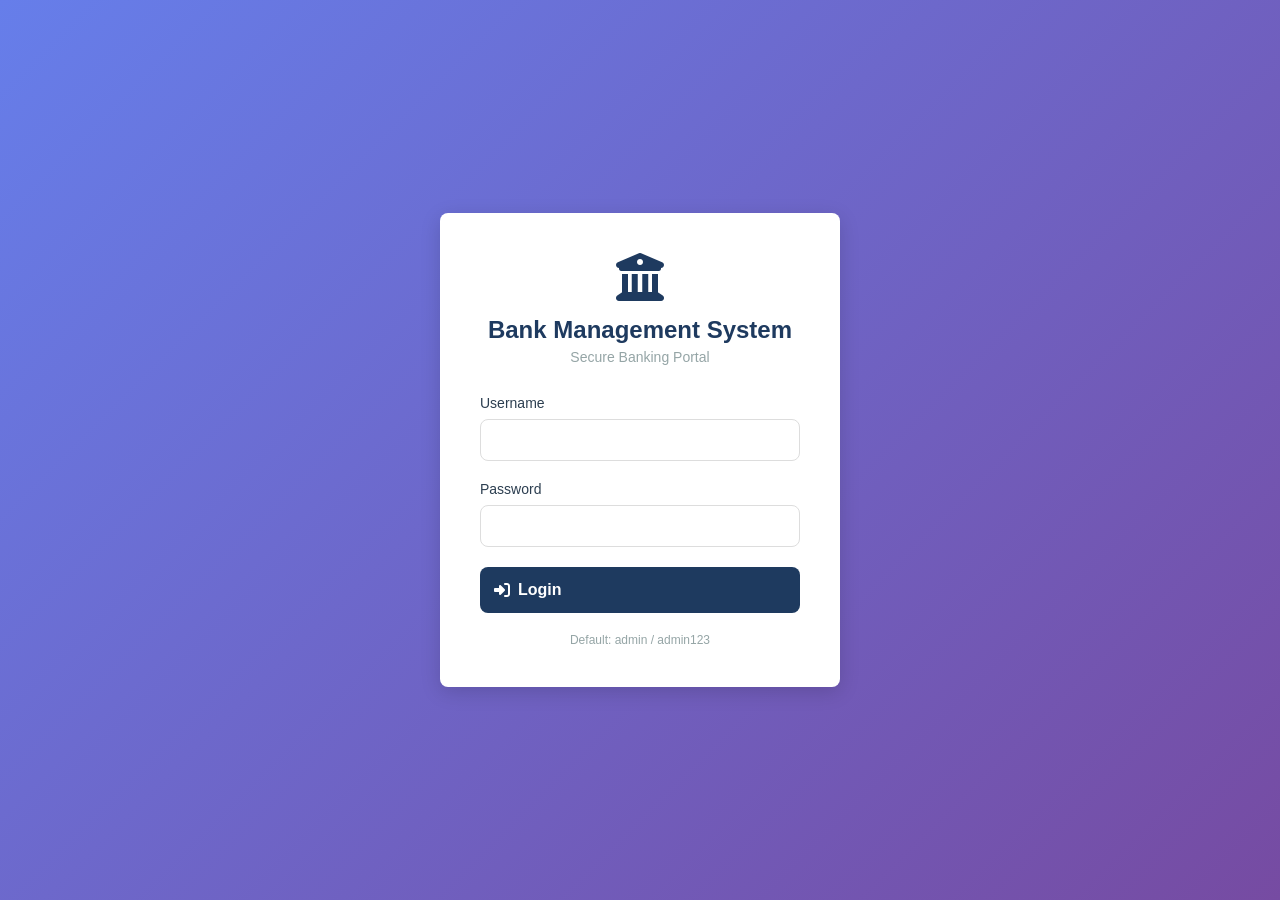
<file: index.html>
<!DOCTYPE html>
<html lang="en">
<head>
    <meta charset="UTF-8">
    <meta name="viewport" content="width=device-width, initial-scale=1.0">
    <title>Bank Management System</title>
    <link rel="stylesheet" href="style.css">
    <link rel="stylesheet" href="https://cdnjs.cloudflare.com/ajax/libs/font-awesome/6.4.0/css/all.min.css">
</head>
<body>
    <!-- Login Page -->
    <div id="loginPage" class="login-container">
        <div class="login-box">
            <div class="login-header">
                <i class="fas fa-university"></i>
                <h1>Bank Management System</h1>
                <p>Secure Banking Portal</p>
            </div>
            <form id="loginForm" class="login-form">
                <div class="form-group">
                    <label for="username">Username</label>
                    <input type="text" id="username" name="username" required>
                </div>
                <div class="form-group">
                    <label for="password">Password</label>
                    <input type="password" id="password" name="password" required>
                </div>
                <button type="submit" class="btn-primary">
                    <i class="fas fa-sign-in-alt"></i> Login
                </button>
                <div class="login-hint">
                    <p>Default: admin / admin123</p>
                </div>
            </form>
        </div>
    </div>

    <!-- Main Application -->
    <div id="mainApp" class="app-container hidden">
        <!-- Sidebar -->
        <aside class="sidebar">
            <div class="sidebar-header">
                <i class="fas fa-university"></i>
                <span>Bank System</span>
            </div>
            <nav class="sidebar-nav">
                <a href="#" class="nav-item active" data-page="dashboard">
                    <i class="fas fa-home"></i>
                    <span>Dashboard</span>
                </a>
                <a href="#" class="nav-item" data-page="customers">
                    <i class="fas fa-users"></i>
                    <span>Customers</span>
                </a>
                <a href="#" class="nav-item" data-page="accounts">
                    <i class="fas fa-wallet"></i>
                    <span>Accounts</span>
                </a>
                <a href="#" class="nav-item" data-page="transactions">
                    <i class="fas fa-exchange-alt"></i>
                    <span>Transactions</span>
                </a>
                <a href="#" class="nav-item" data-page="loans">
                    <i class="fas fa-hand-holding-usd"></i>
                    <span>Loans</span>
                </a>
                <a href="#" class="nav-item" data-page="reports">
                    <i class="fas fa-chart-bar"></i>
                    <span>Reports</span>
                </a>
                <a href="#" class="nav-item" data-page="users" id="usersNav">
                    <i class="fas fa-user-cog"></i>
                    <span>Users</span>
                </a>
            </nav>
            <div class="sidebar-footer">
                <div class="user-info">
                    <i class="fas fa-user-circle"></i>
                    <span id="currentUser">Admin</span>
                </div>
                <button id="logoutBtn" class="btn-logout">
                    <i class="fas fa-sign-out-alt"></i> Logout
                </button>
            </div>
        </aside>

        <!-- Main Content -->
        <main class="main-content">
            <!-- Header -->
            <header class="top-header">
                <button class="menu-toggle">
                    <i class="fas fa-bars"></i>
                </button>
                <h2 id="pageTitle">Dashboard</h2>
                <div class="header-actions">
                    <button class="btn-icon" id="notificationsBtn">
                        <i class="fas fa-bell"></i>
                        <span class="badge" id="notificationBadge">0</span>
                    </button>
                </div>
            </header>

            <!-- Content Area -->
            <div class="content-area">
                <!-- Dashboard Page -->
                <section id="dashboardPage" class="page active">
                    <div class="stats-grid">
                        <div class="stat-card">
                            <div class="stat-icon customers">
                                <i class="fas fa-users"></i>
                            </div>
                            <div class="stat-info">
                                <h3 id="totalCustomers">0</h3>
                                <p>Total Customers</p>
                            </div>
                        </div>
                        <div class="stat-card">
                            <div class="stat-icon accounts">
                                <i class="fas fa-wallet"></i>
                            </div>
                            <div class="stat-info">
                                <h3 id="totalAccounts">0</h3>
                                <p>Active Accounts</p>
                            </div>
                        </div>
                        <div class="stat-card">
                            <div class="stat-icon balance">
                                <i class="fas fa-dollar-sign"></i>
                            </div>
                            <div class="stat-info">
                                <h3 id="totalBalance">$0</h3>
                                <p>Total Balance</p>
                            </div>
                        </div>
                        <div class="stat-card">
                            <div class="stat-icon transactions">
                                <i class="fas fa-exchange-alt"></i>
                            </div>
                            <div class="stat-info">
                                <h3 id="todayTransactions">0</h3>
                                <p>Today's Transactions</p>
                            </div>
                        </div>
                    </div>

                    <div class="dashboard-grid">
                        <div class="card">
                            <div class="card-header">
                                <h3><i class="fas fa-clock"></i> Recent Transactions</h3>
                            </div>
                            <div class="card-body">
                                <table class="data-table" id="recentTransactionsTable">
                                    <thead>
                                        <tr>
                                            <th>Date</th>
                                            <th>Account</th>
                                            <th>Customer</th>
                                            <th>Type</th>
                                            <th>Amount</th>
                                        </tr>
                                    </thead>
                                    <tbody></tbody>
                                </table>
                            </div>
                        </div>

                        <div class="card">
                            <div class="card-header">
                                <h3><i class="fas fa-chart-pie"></i> Accounts by Type</h3>
                            </div>
                            <div class="card-body">
                                <div id="accountsByType" class="chart-container"></div>
                            </div>
                        </div>
                    </div>
                </section>

                <!-- Customers Page -->
                <section id="customersPage" class="page">
                    <div class="page-header">
                        <div class="search-box">
                            <input type="text" id="customerSearch" placeholder="Search customers...">
                            <button class="btn-search"><i class="fas fa-search"></i></button>
                        </div>
                        <button class="btn-primary" id="addCustomerBtn">
                            <i class="fas fa-plus"></i> Add Customer
                        </button>
                    </div>

                    <div class="card">
                        <div class="card-body">
                            <table class="data-table" id="customersTable">
                                <thead>
                                    <tr>
                                        <th>Customer ID</th>
                                        <th>Name</th>
                                        <th>Email</th>
                                        <th>Phone</th>
                                        <th>Status</th>
                                        <th>Created</th>
                                        <th>Actions</th>
                                    </tr>
                                </thead>
                                <tbody></tbody>
                            </table>
                        </div>
                    </div>
                </section>

                <!-- Accounts Page -->
                <section id="accountsPage" class="page">
                    <div class="page-header">
                        <div class="search-box">
                            <input type="text" id="accountSearch" placeholder="Search accounts...">
                            <button class="btn-search"><i class="fas fa-search"></i></button>
                        </div>
                        <button class="btn-primary" id="addAccountBtn">
                            <i class="fas fa-plus"></i> Open Account
                        </button>
                    </div>

                    <div class="card">
                        <div class="card-body">
                            <table class="data-table" id="accountsTable">
                                <thead>
                                    <tr>
                                        <th>Account #</th>
                                        <th>Customer</th>
                                        <th>Type</th>
                                        <th>Balance</th>
                                        <th>Status</th>
                                        <th>Opened</th>
                                        <th>Actions</th>
                                    </tr>
                                </thead>
                                <tbody></tbody>
                            </table>
                        </div>
                    </div>
                </section>

                <!-- Transactions Page -->
                <section id="transactionsPage" class="page">
                    <div class="page-header">
                        <div class="action-buttons">
                            <button class="btn-deposit" id="depositBtn">
                                <i class="fas fa-arrow-down"></i> Deposit
                            </button>
                            <button class="btn-withdraw" id="withdrawBtn">
                                <i class="fas fa-arrow-up"></i> Withdraw
                            </button>
                            <button class="btn-transfer" id="transferBtn">
                                <i class="fas fa-exchange-alt"></i> Transfer
                            </button>
                        </div>
                    </div>

                    <div class="card">
                        <div class="card-body">
                            <table class="data-table" id="transactionsTable">
                                <thead>
                                    <tr>
                                        <th>Transaction ID</th>
                                        <th>Date</th>
                                        <th>Account</th>
                                        <th>Type</th>
                                        <th>Amount</th>
                                        <th>Balance After</th>
                                        <th>Performed By</th>
                                    </tr>
                                </thead>
                                <tbody></tbody>
                            </table>
                        </div>
                    </div>
                </section>

                <!-- Loans Page -->
                <section id="loansPage" class="page">
                    <div class="page-header">
                        <button class="btn-primary" id="addLoanBtn">
                            <i class="fas fa-plus"></i> New Loan
                        </button>
                    </div>

                    <div class="card">
                        <div class="card-body">
                            <table class="data-table" id="loansTable">
                                <thead>
                                    <tr>
                                        <th>Loan ID</th>
                                        <th>Customer</th>
                                        <th>Account</th>
                                        <th>Principal</th>
                                        <th>Interest</th>
                                        <th>Monthly</th>
                                        <th>Balance</th>
                                        <th>Status</th>
                                        <th>Actions</th>
                                    </tr>
                                </thead>
                                <tbody></tbody>
                            </table>
                        </div>
                    </div>
                </section>

                <!-- Reports Page -->
                <section id="reportsPage" class="page">
                    <div class="page-header">
                        <div class="report-filters">
                            <select id="reportYear">
                                <option value="2024">2024</option>
                                <option value="2023">2023</option>
                            </select>
                            <select id="reportMonth">
                                <option value="01">January</option>
                                <option value="02">February</option>
                                <option value="03">March</option>
                                <option value="04">April</option>
                                <option value="05">May</option>
                                <option value="06">June</option>
                                <option value="07">July</option>
                                <option value="08">August</option>
                                <option value="09">September</option>
                                <option value="10">October</option>
                                <option value="11">November</option>
                                <option value="12">December</option>
                            </select>
                            <button class="btn-primary" id="generateReportBtn">
                                <i class="fas fa-file-alt"></i> Generate Report
                            </button>
                        </div>
                    </div>

                    <div class="dashboard-grid">
                        <div class="card">
                            <div class="card-header">
                                <h3>Transaction Summary by Type</h3>
                            </div>
                            <div class="card-body">
                                <table class="data-table" id="reportTypeTable">
                                    <thead>
                                        <tr>
                                            <th>Type</th>
                                            <th>Count</th>
                                            <th>Total Amount</th>
                                        </tr>
                                    </thead>
                                    <tbody></tbody>
                                </table>
                            </div>
                        </div>

                        <div class="card">
                            <div class="card-header">
                                <h3>Daily Transactions</h3>
                            </div>
                            <div class="card-body">
                                <table class="data-table" id="reportDailyTable">
                                    <thead>
                                        <tr>
                                            <th>Date</th>
                                            <th>Type</th>
                                            <th>Count</th>
                                            <th>Total</th>
                                        </tr>
                                    </thead>
                                    <tbody></tbody>
                                </table>
                            </div>
                        </div>
                    </div>
                </section>

                <!-- Users Page -->
                <section id="usersPage" class="page">
                    <div class="page-header">
                        <button class="btn-primary" id="addUserBtn">
                            <i class="fas fa-plus"></i> Add User
                        </button>
                    </div>

                    <div class="card">
                        <div class="card-body">
                            <table class="data-table" id="usersTable">
                                <thead>
                                    <tr>
                                        <th>Username</th>
                                        <th>Full Name</th>
                                        <th>Email</th>
                                        <th>Role</th>
                                        <th>Status</th>
                                        <th>Created</th>
                                        <th>Actions</th>
                                    </tr>
                                </thead>
                                <tbody></tbody>
                            </table>
                        </div>
                    </div>
                </section>
            </div>
        </main>
    </div>

    <!-- Modals -->
    <!-- Customer Modal -->
    <div id="customerModal" class="modal">
        <div class="modal-content">
            <div class="modal-header">
                <h3 id="customerModalTitle">Add Customer</h3>
                <button class="modal-close">&times;</button>
            </div>
            <form id="customerForm" class="modal-form">
                <input type="hidden" id="customerId">
                <div class="form-row">
                    <div class="form-group">
                        <label for="firstName">First Name</label>
                        <input type="text" id="firstName" required>
                    </div>
                    <div class="form-group">
                        <label for="lastName">Last Name</label>
                        <input type="text" id="lastName" required>
                    </div>
                </div>
                <div class="form-row">
                    <div class="form-group">
                        <label for="email">Email</label>
                        <input type="email" id="email">
                    </div>
                    <div class="form-group">
                        <label for="phone">Phone</label>
                        <input type="tel" id="phone">
                    </div>
                </div>
                <div class="form-group">
                    <label for="address">Address</label>
                    <textarea id="address" rows="2"></textarea>
                </div>
                <div class="form-row">
                    <div class="form-group">
                        <label for="dateOfBirth">Date of Birth</label>
                        <input type="date" id="dateOfBirth">
                    </div>
                    <div class="form-group">
                        <label for="idNumber">ID Number</label>
                        <input type="text" id="idNumber">
                    </div>
                </div>
                <div class="form-row">
                    <div class="form-group">
                        <label for="occupation">Occupation</label>
                        <input type="text" id="occupation">
                    </div>
                    <div class="form-group">
                        <label for="employer">Employer</label>
                        <input type="text" id="employer">
                    </div>
                </div>
                <div class="form-group">
                    <label for="monthlyIncome">Monthly Income</label>
                    <input type="number" id="monthlyIncome" step="0.01">
                </div>
                <div class="modal-actions">
                    <button type="button" class="btn-secondary modal-cancel">Cancel</button>
                    <button type="submit" class="btn-primary">Save Customer</button>
                </div>
            </form>
        </div>
    </div>

    <!-- Account Modal -->
    <div id="accountModal" class="modal">
        <div class="modal-content">
            <div class="modal-header">
                <h3>Open Account</h3>
                <button class="modal-close">&times;</button>
            </div>
            <form id="accountForm" class="modal-form">
                <div class="form-group">
                    <label for="accountCustomer">Customer</label>
                    <select id="accountCustomer" required>
                        <option value="">Select Customer</option>
                    </select>
                </div>
                <div class="form-group">
                    <label for="accountType">Account Type</label>
                    <select id="accountType" required>
                        <option value="">Select Type</option>
                    </select>
                </div>
                <div class="form-group">
                    <label for="initialDeposit">Initial Deposit</label>
                    <input type="number" id="initialDeposit" step="0.01" required>
                </div>
                <div class="form-group">
                    <label for="overdraftLimit">Overdraft Limit</label>
                    <input type="number" id="overdraftLimit" step="0.01" value="0">
                </div>
                <div class="modal-actions">
                    <button type="button" class="btn-secondary modal-cancel">Cancel</button>
                    <button type="submit" class="btn-primary">Open Account</button>
                </div>
            </form>
        </div>
    </div>

    <!-- Deposit Modal -->
    <div id="depositModal" class="modal">
        <div class="modal-content">
            <div class="modal-header">
                <h3>Deposit</h3>
                <button class="modal-close">&times;</button>
            </div>
            <form id="depositForm" class="modal-form">
                <div class="form-group">
                    <label for="depositAccount">Account Number</label>
                    <input type="text" id="depositAccount" required placeholder="Enter account number">
                    <div id="depositAccountInfo" class="account-info"></div>
                </div>
                <div class="form-group">
                    <label for="depositAmount">Amount</label>
                    <input type="number" id="depositAmount" step="0.01" required>
                </div>
                <div class="form-group">
                    <label for="depositDescription">Description</label>
                    <input type="text" id="depositDescription" placeholder="Optional">
                </div>
                <div class="modal-actions">
                    <button type="button" class="btn-secondary modal-cancel">Cancel</button>
                    <button type="submit" class="btn-primary btn-deposit">Deposit</button>
                </div>
            </form>
        </div>
    </div>

    <!-- Withdraw Modal -->
    <div id="withdrawModal" class="modal">
        <div class="modal-content">
            <div class="modal-header">
                <h3>Withdraw</h3>
                <button class="modal-close">&times;</button>
            </div>
            <form id="withdrawForm" class="modal-form">
                <div class="form-group">
                    <label for="withdrawAccount">Account Number</label>
                    <input type="text" id="withdrawAccount" required placeholder="Enter account number">
                    <div id="withdrawAccountInfo" class="account-info"></div>
                </div>
                <div class="form-group">
                    <label for="withdrawAmount">Amount</label>
                    <input type="number" id="withdrawAmount" step="0.01" required>
                </div>
                <div class="form-group">
                    <label for="withdrawDescription">Description</label>
                    <input type="text" id="withdrawDescription" placeholder="Optional">
                </div>
                <div class="modal-actions">
                    <button type="button" class="btn-secondary modal-cancel">Cancel</button>
                    <button type="submit" class="btn-primary btn-withdraw">Withdraw</button>
                </div>
            </form>
        </div>
    </div>

    <!-- Transfer Modal -->
    <div id="transferModal" class="modal">
        <div class="modal-content">
            <div class="modal-header">
                <h3>Transfer</h3>
                <button class="modal-close">&times;</button>
            </div>
            <form id="transferForm" class="modal-form">
                <div class="form-group">
                    <label for="fromAccount">From Account</label>
                    <input type="text" id="fromAccount" required placeholder="Enter source account number">
                    <div id="fromAccountInfo" class="account-info"></div>
                </div>
                <div class="form-group">
                    <label for="toAccount">To Account</label>
                    <input type="text" id="toAccount" required placeholder="Enter destination account number">
                    <div id="toAccountInfo" class="account-info"></div>
                </div>
                <div class="form-group">
                    <label for="transferAmount">Amount</label>
                    <input type="number" id="transferAmount" step="0.01" required>
                </div>
                <div class="form-group">
                    <label for="transferDescription">Description</label>
                    <input type="text" id="transferDescription" placeholder="Optional">
                </div>
                <div class="modal-actions">
                    <button type="button" class="btn-secondary modal-cancel">Cancel</button>
                    <button type="submit" class="btn-primary btn-transfer">Transfer</button>
                </div>
            </form>
        </div>
    </div>

    <!-- Loan Modal -->
    <div id="loanModal" class="modal">
        <div class="modal-content">
            <div class="modal-header">
                <h3>New Loan Application</h3>
                <button class="modal-close">&times;</button>
            </div>
            <form id="loanForm" class="modal-form">
                <div class="form-group">
                    <label for="loanCustomer">Customer</label>
                    <select id="loanCustomer" required>
                        <option value="">Select Customer</option>
                    </select>
                </div>
                <div class="form-group">
                    <label for="loanAccount">Disbursement Account</label>
                    <select id="loanAccount" required>
                        <option value="">Select Account</option>
                    </select>
                </div>
                <div class="form-row">
                    <div class="form-group">
                        <label for="principalAmount">Principal Amount</label>
                        <input type="number" id="principalAmount" step="0.01" required>
                    </div>
                    <div class="form-group">
                        <label for="loanInterestRate">Interest Rate (%)</label>
                        <input type="number" id="loanInterestRate" step="0.01" required>
                    </div>
                </div>
                <div class="form-group">
                    <label for="loanTermMonths">Term (Months)</label>
                    <input type="number" id="loanTermMonths" required>
                </div>
                <div class="loan-summary" id="loanSummary">
                    <p>Monthly Payment: <span id="monthlyPayment">$0.00</span></p>
                    <p>Total Amount Due: <span id="totalAmountDue">$0.00</span></p>
                </div>
                <div class="modal-actions">
                    <button type="button" class="btn-secondary modal-cancel">Cancel</button>
                    <button type="submit" class="btn-primary">Submit Application</button>
                </div>
            </form>
        </div>
    </div>

    <!-- User Modal -->
    <div id="userModal" class="modal">
        <div class="modal-content">
            <div class="modal-header">
                <h3 id="userModalTitle">Add User</h3>
                <button class="modal-close">&times;</button>
            </div>
            <form id="userForm" class="modal-form">
                <input type="hidden" id="userId">
                <div class="form-group">
                    <label for="userUsername">Username</label>
                    <input type="text" id="userUsername" required>
                </div>
                <div class="form-group">
                    <label for="userPassword">Password</label>
                    <input type="password" id="userPassword">
                    <small>Leave blank to keep current password</small>
                </div>
                <div class="form-group">
                    <label for="userFullName">Full Name</label>
                    <input type="text" id="userFullName" required>
                </div>
                <div class="form-group">
                    <label for="userEmail">Email</label>
                    <input type="email" id="userEmail" required>
                </div>
                <div class="form-row">
                    <div class="form-group">
                        <label for="userRole">Role</label>
                        <select id="userRole" required>
                            <option value="teller">Teller</option>
                            <option value="manager">Manager</option>
                            <option value="admin">Admin</option>
                        </select>
                    </div>
                    <div class="form-group">
                        <label for="userStatus">Status</label>
                        <select id="userStatus">
                            <option value="active">Active</option>
                            <option value="inactive">Inactive</option>
                            <option value="suspended">Suspended</option>
                        </select>
                    </div>
                </div>
                <div class="modal-actions">
                    <button type="button" class="btn-secondary modal-cancel">Cancel</button>
                    <button type="submit" class="btn-primary">Save User</button>
                </div>
            </form>
        </div>
    </div>

    <!-- Account Details Modal -->
    <div id="accountDetailsModal" class="modal">
        <div class="modal-content modal-large">
            <div class="modal-header">
                <h3>Account Details</h3>
                <button class="modal-close">&times;</button>
            </div>
            <div class="modal-body" id="accountDetailsContent">
                <!-- Content loaded dynamically -->
            </div>
        </div>
    </div>

    <!-- Customer Details Modal -->
    <div id="customerDetailsModal" class="modal">
        <div class="modal-content modal-large">
            <div class="modal-header">
                <h3>Customer Details</h3>
                <button class="modal-close">&times;</button>
            </div>
            <div class="modal-body" id="customerDetailsContent">
                <!-- Content loaded dynamically -->
            </div>
        </div>
    </div>

    <!-- Toast Notification -->
    <div id="toast" class="toast"></div>

    <script src="app.js"></script>
</body>
</html>
</file>
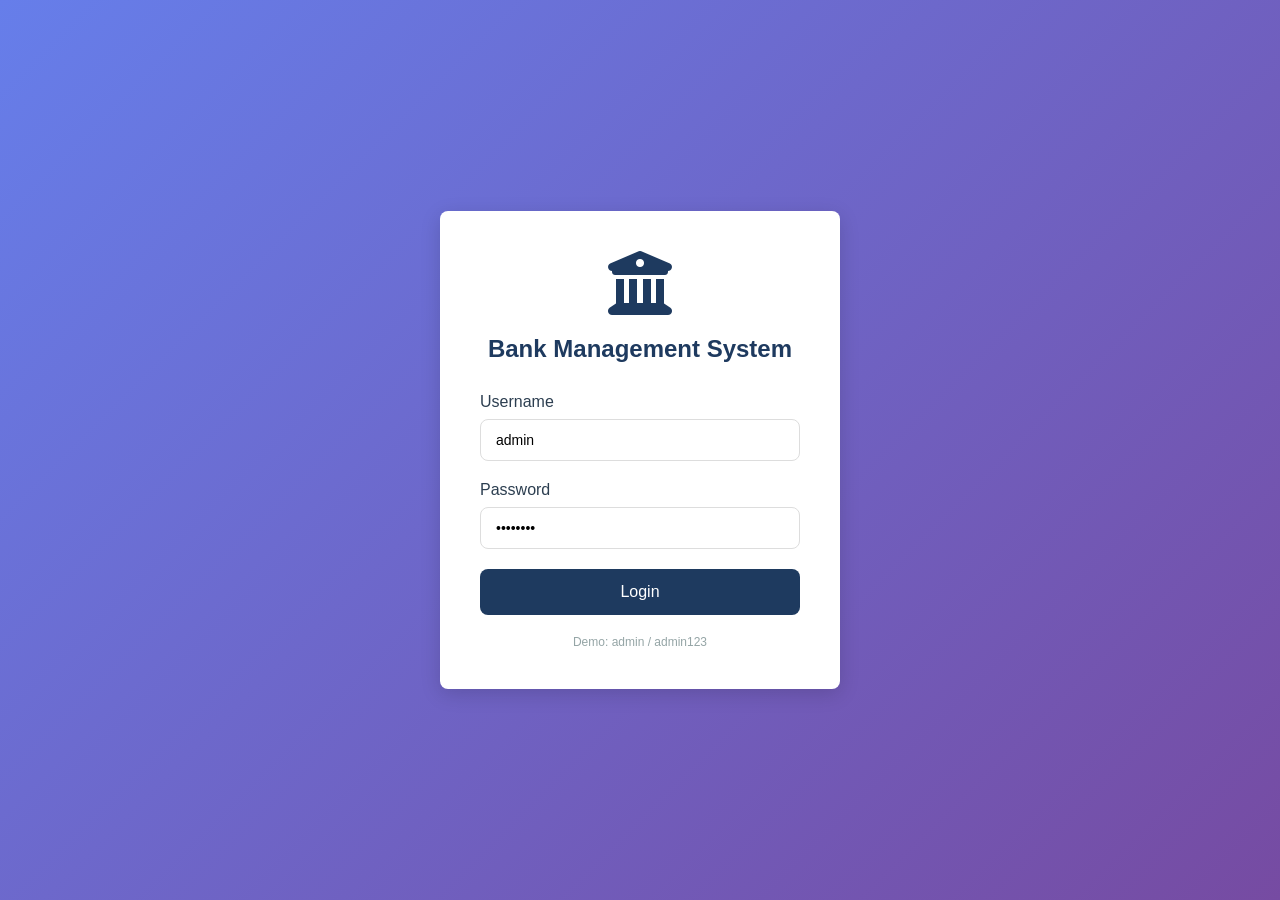
<file: demo.html>
<!DOCTYPE html>
<html lang="en">
<head>
    <meta charset="UTF-8">
    <meta name="viewport" content="width=device-width, initial-scale=1.0">
    <title>Bank Management System - Demo</title>
    <link rel="stylesheet" href="https://cdnjs.cloudflare.com/ajax/libs/font-awesome/6.4.0/css/all.min.css">
    <style>
        :root {
            --primary: #1e3a5f;
            --primary-light: #2d5a87;
            --success: #27ae60;
            --warning: #f39c12;
            --danger: #e74c3c;
            --dark: #2c3e50;
            --light: #ecf0f1;
            --gray: #95a5a6;
            --white: #ffffff;
            --shadow: 0 2px 10px rgba(0, 0, 0, 0.1);
            --shadow-lg: 0 5px 20px rgba(0, 0, 0, 0.15);
            --border-radius: 8px;
        }

        * { margin: 0; padding: 0; box-sizing: border-box; }
        body { font-family: 'Segoe UI', Tahoma, Geneva, Verdana, sans-serif; background: linear-gradient(135deg, #667eea 0%, #764ba2 100%); min-height: 100vh; }

        /* Login */
        .login-container { min-height: 100vh; display: flex; align-items: center; justify-content: center; padding: 20px; }
        .login-box { background: var(--white); border-radius: var(--border-radius); box-shadow: var(--shadow-lg); width: 100%; max-width: 400px; padding: 40px; text-align: center; }
        .login-box i { font-size: 64px; color: var(--primary); margin-bottom: 20px; }
        .login-box h1 { font-size: 24px; color: var(--primary); margin-bottom: 30px; }
        .form-group { margin-bottom: 20px; text-align: left; }
        .form-group label { display: block; margin-bottom: 8px; color: var(--dark); font-weight: 500; }
        .form-group input { width: 100%; padding: 12px 15px; border: 1px solid #ddd; border-radius: var(--border-radius); font-size: 14px; }
        .form-group input:focus { outline: none; border-color: var(--primary); }
        .btn { width: 100%; padding: 14px; background: var(--primary); color: var(--white); border: none; border-radius: var(--border-radius); font-size: 16px; cursor: pointer; }
        .btn:hover { background: var(--primary-light); }
        .login-hint { margin-top: 20px; font-size: 12px; color: var(--gray); }

        /* App */
        .app-container { display: none; min-height: 100vh; }
        .app-container.active { display: flex; }
        .hidden { display: none !important; }

        /* Sidebar */
        .sidebar { width: 260px; background: var(--primary); color: var(--white); position: fixed; height: 100vh; overflow-y: auto; }
        .sidebar-header { padding: 20px; display: flex; align-items: center; gap: 12px; border-bottom: 1px solid rgba(255,255,255,0.1); }
        .sidebar-header i { font-size: 28px; }
        .sidebar-header span { font-size: 18px; font-weight: 600; }
        .sidebar-nav { padding: 20px 0; }
        .nav-item { display: flex; align-items: center; padding: 14px 20px; color: rgba(255,255,255,0.8); cursor: pointer; transition: 0.3s; }
        .nav-item:hover, .nav-item.active { background: rgba(255,255,255,0.1); color: var(--white); }
        .nav-item i { width: 24px; margin-right: 12px; }
        .sidebar-footer { position: absolute; bottom: 0; width: 100%; padding: 20px; border-top: 1px solid rgba(255,255,255,0.1); }
        .user-info { display: flex; align-items: center; gap: 10px; margin-bottom: 15px; font-size: 14px; }
        .btn-logout { width: 100%; padding: 10px; background: rgba(255,255,255,0.1); color: var(--white); border: 1px solid rgba(255,255,255,0.2); border-radius: var(--border-radius); cursor: pointer; }
        .btn-logout:hover { background: var(--danger); border-color: var(--danger); }

        /* Main */
        .main-content { flex: 1; margin-left: 260px; background: #f5f7fa; min-height: 100vh; }
        .top-header { background: var(--white); padding: 15px 30px; display: flex; align-items: center; box-shadow: var(--shadow); }
        .top-header h2 { flex: 1; font-size: 20px; color: var(--dark); }
        .content-area { padding: 30px; }
        .page { display: none; }
        .page.active { display: block; }

        /* Stats */
        .stats-grid { display: grid; grid-template-columns: repeat(auto-fit, minmax(240px, 1fr)); gap: 20px; margin-bottom: 30px; }
        .stat-card { background: var(--white); border-radius: var(--border-radius); padding: 25px; display: flex; align-items: center; gap: 20px; box-shadow: var(--shadow); }
        .stat-icon { width: 60px; height: 60px; border-radius: 12px; display: flex; align-items: center; justify-content: center; }
        .stat-icon i { font-size: 24px; color: var(--white); }
        .stat-icon.customers { background: linear-gradient(135deg, #667eea, #764ba2); }
        .stat-icon.accounts { background: linear-gradient(135deg, #3498db, #2980b9); }
        .stat-icon.balance { background: linear-gradient(135deg, #27ae60, #2ecc71); }
        .stat-icon.transactions { background: linear-gradient(135deg, #f39c12, #e67e22); }
        .stat-info h3 { font-size: 28px; color: var(--dark); }
        .stat-info p { font-size: 14px; color: var(--gray); }

        /* Cards */
        .card { background: var(--white); border-radius: var(--border-radius); box-shadow: var(--shadow); margin-bottom: 20px; }
        .card-header { padding: 20px; border-bottom: 1px solid #eee; }
        .card-header h3 { font-size: 16px; color: var(--dark); display: flex; align-items: center; gap: 10px; }
        .card-header h3 i { color: var(--primary); }
        .card-body { padding: 20px; }

        /* Tables */
        .data-table { width: 100%; border-collapse: collapse; }
        .data-table thead { background: #f8f9fa; }
        .data-table th { padding: 12px 15px; text-align: left; font-weight: 600; font-size: 13px; color: var(--dark); text-transform: uppercase; }
        .data-table td { padding: 15px; border-bottom: 1px solid #eee; font-size: 14px; }
        .data-table tbody tr:hover { background: #f8f9fa; }
        .amount { font-weight: 600; font-family: monospace; }
        .amount.positive { color: var(--success); }
        .amount.negative { color: var(--danger); }

        /* Badges */
        .badge { display: inline-block; padding: 5px 12px; border-radius: 20px; font-size: 12px; font-weight: 500; }
        .badge.active { background: #d4edda; color: #155724; }
        .badge.pending { background: #fff3cd; color: #856404; }
        .badge.deposit { background: #d4edda; color: #155724; }
        .badge.withdrawal { background: #f8d7da; color: #721c24; }
        .badge.transfer { background: #cce5ff; color: #004085; }

        /* Buttons */
        .page-header { display: flex; justify-content: space-between; align-items: center; margin-bottom: 25px; flex-wrap: wrap; gap: 15px; }
        .btn-primary { padding: 12px 20px; background: var(--primary); color: var(--white); border: none; border-radius: var(--border-radius); font-size: 14px; font-weight: 500; cursor: pointer; display: inline-flex; align-items: center; gap: 8px; }
        .btn-primary:hover { background: var(--primary-light); }
        .action-buttons { display: flex; gap: 10px; }
        .btn-deposit { background: var(--success); }
        .btn-withdraw { background: var(--warning); color: white; }
        .btn-transfer { background: #3498db; color: white; }

        /* Modal */
        .modal { display: none; position: fixed; top: 0; left: 0; width: 100%; height: 100%; background: rgba(0,0,0,0.5); z-index: 1000; align-items: center; justify-content: center; padding: 20px; }
        .modal.active { display: flex; }
        .modal-content { background: var(--white); border-radius: var(--border-radius); width: 100%; max-width: 500px; max-height: 90vh; overflow-y: auto; }
        .modal-header { padding: 20px; border-bottom: 1px solid #eee; display: flex; justify-content: space-between; align-items: center; }
        .modal-header h3 { font-size: 18px; color: var(--dark); }
        .modal-close { background: none; border: none; font-size: 24px; cursor: pointer; color: var(--gray); }
        .modal-form { padding: 20px; }
        .form-row { display: grid; grid-template-columns: 1fr 1fr; gap: 15px; }
        .modal-actions { display: flex; justify-content: flex-end; gap: 10px; margin-top: 20px; padding-top: 20px; border-top: 1px solid #eee; }

        /* Toast */
        .toast { position: fixed; bottom: 30px; right: 30px; padding: 15px 25px; background: var(--dark); color: var(--white); border-radius: var(--border-radius); font-size: 14px; z-index: 2000; animation: slideIn 0.3s ease; display: none; }
        .toast.success { background: var(--success); }
        .toast.error { background: var(--danger); }
        @keyframes slideIn { from { opacity: 0; transform: translateX(100px); } to { opacity: 1; transform: translateX(0); } }

        @media (max-width: 768px) {
            .sidebar { transform: translateX(-100%); }
            .main-content { margin-left: 0; }
            .stats-grid { grid-template-columns: 1fr; }
        }
    </style>
</head>
<body>
    <!-- Login Page -->
    <div id="loginPage" class="login-container">
        <div class="login-box">
            <i class="fas fa-university"></i>
            <h1>Bank Management System</h1>
            <form id="loginForm">
                <div class="form-group">
                    <label>Username</label>
                    <input type="text" id="username" value="admin" required>
                </div>
                <div class="form-group">
                    <label>Password</label>
                    <input type="password" id="password" value="admin123" required>
                </div>
                <button type="submit" class="btn">Login</button>
                <div class="login-hint">
                    <p>Demo: admin / admin123</p>
                </div>
            </form>
        </div>
    </div>

    <!-- Main App -->
    <div id="mainApp" class="app-container">
        <aside class="sidebar">
            <div class="sidebar-header">
                <i class="fas fa-university"></i>
                <span>Bank System</span>
            </div>
            <nav class="sidebar-nav">
                <div class="nav-item active" data-page="dashboard"><i class="fas fa-home"></i><span>Dashboard</span></div>
                <div class="nav-item" data-page="customers"><i class="fas fa-users"></i><span>Customers</span></div>
                <div class="nav-item" data-page="accounts"><i class="fas fa-wallet"></i><span>Accounts</span></div>
                <div class="nav-item" data-page="transactions"><i class="fas fa-exchange-alt"></i><span>Transactions</span></div>
            </nav>
            <div class="sidebar-footer">
                <div class="user-info"><i class="fas fa-user-circle"></i><span id="currentUser">Admin</span></div>
                <button class="btn-logout" id="logoutBtn">Logout</button>
            </div>
        </aside>

        <main class="main-content">
            <header class="top-header">
                <h2 id="pageTitle">Dashboard</h2>
            </header>
            <div class="content-area">
                <!-- Dashboard -->
                <section id="dashboardPage" class="page active">
                    <div class="stats-grid">
                        <div class="stat-card">
                            <div class="stat-icon customers"><i class="fas fa-users"></i></div>
                            <div class="stat-info"><h3 id="totalCustomers">3</h3><p>Total Customers</p></div>
                        </div>
                        <div class="stat-card">
                            <div class="stat-icon accounts"><i class="fas fa-wallet"></i></div>
                            <div class="stat-info"><h3 id="totalAccounts">5</h3><p>Active Accounts</p></div>
                        </div>
                        <div class="stat-card">
                            <div class="stat-icon balance"><i class="fas fa-dollar-sign"></i></div>
                            <div class="stat-info"><h3 id="totalBalance">$125,500.00</h3><p>Total Balance</p></div>
                        </div>
                        <div class="stat-card">
                            <div class="stat-icon transactions"><i class="fas fa-exchange-alt"></i></div>
                            <div class="stat-info"><h3 id="todayTransactions">12</h3><p>Today's Transactions</p></div>
                        </div>
                    </div>
                    <div class="card">
                        <div class="card-header"><h3><i class="fas fa-clock"></i> Recent Transactions</h3></div>
                        <div class="card-body">
                            <table class="data-table" id="recentTable">
                                <thead><tr><th>Date</th><th>Account</th><th>Type</th><th>Amount</th></tr></thead>
                                <tbody></tbody>
                            </table>
                        </div>
                    </div>
                </section>

                <!-- Customers -->
                <section id="customersPage" class="page">
                    <div class="page-header">
                        <button class="btn-primary" id="addCustomerBtn"><i class="fas fa-plus"></i> Add Customer</button>
                    </div>
                    <div class="card">
                        <div class="card-body">
                            <table class="data-table" id="customersTable">
                                <thead><tr><th>ID</th><th>Name</th><th>Email</th><th>Phone</th><th>Status</th></tr></thead>
                                <tbody></tbody>
                            </table>
                        </div>
                    </div>
                </section>

                <!-- Accounts -->
                <section id="accountsPage" class="page">
                    <div class="page-header">
                        <button class="btn-primary" id="addAccountBtn"><i class="fas fa-plus"></i> Open Account</button>
                    </div>
                    <div class="card">
                        <div class="card-body">
                            <table class="data-table" id="accountsTable">
                                <thead><tr><th>Account #</th><th>Customer</th><th>Type</th><th>Balance</th><th>Status</th></tr></thead>
                                <tbody></tbody>
                            </table>
                        </div>
                    </div>
                </section>

                <!-- Transactions -->
                <section id="transactionsPage" class="page">
                    <div class="page-header">
                        <div class="action-buttons">
                            <button class="btn-primary btn-deposit" id="depositBtn"><i class="fas fa-arrow-down"></i> Deposit</button>
                            <button class="btn-primary btn-withdraw" id="withdrawBtn"><i class="fas fa-arrow-up"></i> Withdraw</button>
                            <button class="btn-primary btn-transfer" id="transferBtn"><i class="fas fa-exchange-alt"></i> Transfer</button>
                        </div>
                    </div>
                    <div class="card">
                        <div class="card-body">
                            <table class="data-table" id="transactionsTable">
                                <thead><tr><th>ID</th><th>Date</th><th>Account</th><th>Type</th><th>Amount</th><th>Balance</th></tr></thead>
                                <tbody></tbody>
                            </table>
                        </div>
                    </div>
                </section>
            </div>
        </main>
    </div>

    <!-- Modals -->
    <div id="customerModal" class="modal">
        <div class="modal-content">
            <div class="modal-header"><h3>Add Customer</h3><button class="modal-close">&times;</button></div>
            <form class="modal-form" id="customerForm">
                <div class="form-row">
                    <div class="form-group"><label>First Name</label><input type="text" id="custFirstName" required></div>
                    <div class="form-group"><label>Last Name</label><input type="text" id="custLastName" required></div>
                </div>
                <div class="form-row">
                    <div class="form-group"><label>Email</label><input type="email" id="custEmail"></div>
                    <div class="form-group"><label>Phone</label><input type="tel" id="custPhone"></div>
                </div>
                <div class="form-group"><label>Address</label><input type="text" id="custAddress"></div>
                <div class="modal-actions">
                    <button type="button" class="btn-primary" style="background:#95a5a6" onclick="closeModal('customerModal')">Cancel</button>
                    <button type="submit" class="btn-primary">Save</button>
                </div>
            </form>
        </div>
    </div>

    <div id="accountModal" class="modal">
        <div class="modal-content">
            <div class="modal-header"><h3>Open Account</h3><button class="modal-close">&times;</button></div>
            <form class="modal-form" id="accountForm">
                <div class="form-group"><label>Customer</label><select id="accCustomer" required></select></div>
                <div class="form-group"><label>Account Type</label><select id="accType" required><option value="Savings">Savings</option><option value="Checking">Checking</option><option value="Fixed Deposit">Fixed Deposit</option><option value="Business">Business</option></select></div>
                <div class="form-group"><label>Initial Deposit</label><input type="number" id="accDeposit" step="0.01" required value="100"></div>
                <div class="modal-actions">
                    <button type="button" class="btn-primary" style="background:#95a5a6" onclick="closeModal('accountModal')">Cancel</button>
                    <button type="submit" class="btn-primary">Open Account</button>
                </div>
            </form>
        </div>
    </div>

    <div id="depositModal" class="modal">
        <div class="modal-content">
            <div class="modal-header"><h3>Deposit</h3><button class="modal-close">&times;</button></div>
            <form class="modal-form" id="depositForm">
                <div class="form-group"><label>Account Number</label><select id="depAccount" required></select></div>
                <div class="form-group"><label>Amount</label><input type="number" id="depAmount" step="0.01" required></div>
                <div class="form-group"><label>Description</label><input type="text" id="depDesc" placeholder="Optional"></div>
                <div class="modal-actions">
                    <button type="button" class="btn-primary" style="background:#95a5a6" onclick="closeModal('depositModal')">Cancel</button>
                    <button type="submit" class="btn-primary" style="background:#27ae60">Deposit</button>
                </div>
            </form>
        </div>
    </div>

    <div id="withdrawModal" class="modal">
        <div class="modal-content">
            <div class="modal-header"><h3>Withdraw</h3><button class="modal-close">&times;</button></div>
            <form class="modal-form" id="withdrawForm">
                <div class="form-group"><label>Account Number</label><select id="wdAccount" required></select></div>
                <div class="form-group"><label>Amount</label><input type="number" id="wdAmount" step="0.01" required></div>
                <div class="form-group"><label>Description</label><input type="text" id="wdDesc" placeholder="Optional"></div>
                <div class="modal-actions">
                    <button type="button" class="btn-primary" style="background:#95a5a6" onclick="closeModal('withdrawModal')">Cancel</button>
                    <button type="submit" class="btn-primary" style="background:#f39c12">Withdraw</button>
                </div>
            </form>
        </div>
    </div>

    <div id="transferModal" class="modal">
        <div class="modal-content">
            <div class="modal-header"><h3>Transfer</h3><button class="modal-close">&times;</button></div>
            <form class="modal-form" id="transferForm">
                <div class="form-group"><label>From Account</label><select id="trFrom" required></select></div>
                <div class="form-group"><label>To Account</label><select id="trTo" required></select></div>
                <div class="form-group"><label>Amount</label><input type="number" id="trAmount" step="0.01" required></div>
                <div class="modal-actions">
                    <button type="button" class="btn-primary" style="background:#95a5a6" onclick="closeModal('transferModal')">Cancel</button>
                    <button type="submit" class="btn-primary" style="background:#3498db">Transfer</button>
                </div>
            </form>
        </div>
    </div>

    <div id="toast" class="toast"></div>

    <script>
        // Demo Data - Works without server/database!
        let customers = [
            { id: 'CUS00001', first_name: 'John', last_name: 'Smith', email: 'john.smith@email.com', phone: '555-0101', address: '123 Main St', status: 'active' },
            { id: 'CUS00002', first_name: 'Sarah', last_name: 'Johnson', email: 'sarah.j@email.com', phone: '555-0102', address: '456 Oak Ave', status: 'active' },
            { id: 'CUS00003', first_name: 'Michael', last_name: 'Brown', email: 'mbrown@email.com', phone: '555-0103', address: '789 Pine Rd', status: 'active' }
        ];

        let accounts = [
            { account_number: 'ACC00001', customer_id: 'CUS00001', customer_name: 'John Smith', type_name: 'Savings', balance: 45000.00, status: 'active' },
            { account_number: 'ACC00002', customer_id: 'CUS00001', customer_name: 'John Smith', type_name: 'Checking', balance: 12500.00, status: 'active' },
            { account_number: 'ACC00003', customer_id: 'CUS00002', customer_name: 'Sarah Johnson', type_name: 'Business', balance: 55000.00, status: 'active' },
            { account_number: 'ACC00004', customer_id: 'CUS00002', customer_name: 'Sarah Johnson', type_name: 'Savings', balance: 8000.00, status: 'active' },
            { account_number: 'ACC00005', customer_id: 'CUS00003', customer_name: 'Michael Brown', type_name: 'Fixed Deposit', balance: 5000.00, status: 'active' }
        ];

        let transactions = [
            { id: 'TXN001', date: '2024-01-15 09:30', account_number: 'ACC00001', type: 'deposit', amount: 5000.00, balance: 45000.00 },
            { id: 'TXN002', date: '2024-01-15 10:15', account_number: 'ACC00002', type: 'withdrawal', amount: 1500.00, balance: 12500.00 },
            { id: 'TXN003', date: '2024-01-14 14:20', account_number: 'ACC00003', type: 'deposit', amount: 10000.00, balance: 55000.00 },
            { id: 'TXN004', date: '2024-01-14 16:45', account_number: 'ACC00001', type: 'transfer', amount: 2000.00, balance: 40000.00 },
            { id: 'TXN005', date: '2024-01-13 11:00', account_number: 'ACC00004', type: 'deposit', amount: 3000.00, balance: 8000.00 }
        ];

        let currentUser = null;
        let nextCustomerId = 2;
        let nextAccountNum = 6;
        let nextTxnId = 6;

        // Initialize
        document.addEventListener('DOMContentLoaded', function() {
            document.getElementById('loginForm').addEventListener('submit', handleLogin);
            document.getElementById('logoutBtn').addEventListener('click', handleLogout);
            document.querySelectorAll('.nav-item').forEach(item => item.addEventListener('click', handleNavigation));
            document.getElementById('addCustomerBtn').addEventListener('click', () => openModal('customerModal'));
            document.getElementById('addAccountBtn').addEventListener('click', openAccountModal);
            document.getElementById('depositBtn').addEventListener('click', () => { updateAccountSelects(); openModal('depositModal'); });
            document.getElementById('withdrawBtn').addEventListener('click', () => { updateAccountSelects(); openModal('withdrawModal'); });
            document.getElementById('transferBtn').addEventListener('click', () => { updateAccountSelects(); openModal('transferModal'); });
            document.getElementById('customerForm').addEventListener('submit', handleCustomerSubmit);
            document.getElementById('accountForm').addEventListener('submit', handleAccountSubmit);
            document.getElementById('depositForm').addEventListener('submit', handleDeposit);
            document.getElementById('withdrawForm').addEventListener('submit', handleWithdraw);
            document.getElementById('transferForm').addEventListener('submit', handleTransfer);
            document.querySelectorAll('.modal-close').forEach(btn => btn.addEventListener('click', closeModal));
            document.querySelectorAll('.modal').forEach(modal => modal.addEventListener('click', (e) => { if (e.target === modal) closeModal(modal.id); }));
        });

        function handleLogin(e) {
            e.preventDefault();
            const username = document.getElementById('username').value;
            const password = document.getElementById('password').value;
            
            if (username === 'admin' && password === 'admin123') {
                currentUser = { username: 'admin', full_name: 'System Administrator', role: 'admin' };
                document.getElementById('loginPage').style.display = 'none';
                document.getElementById('mainApp').classList.add('active');
                document.getElementById('currentUser').textContent = currentUser.full_name;
                renderAll();
                showToast('Login successful!', 'success');
            } else {
                showToast('Invalid credentials!', 'error');
            }
        }

        function handleLogout() {
            currentUser = null;
            document.getElementById('mainApp').classList.remove('active');
            document.getElementById('loginPage').style.display = 'flex';
            showToast('Logged out', 'success');
        }

        function handleNavigation(e) {
            document.querySelectorAll('.nav-item').forEach(item => item.classList.remove('active'));
            e.currentTarget.classList.add('active');
            const page = e.currentTarget.dataset.page;
            document.getElementById('pageTitle').textContent = page.charAt(0).toUpperCase() + page.slice(1);
            document.querySelectorAll('.page').forEach(p => p.classList.remove('active'));
            document.getElementById(page + 'Page').classList.add('active');
        }

        function openModal(id) { document.getElementById(id).classList.add('active'); }
        function closeModal(id) { document.getElementById(id).classList.remove('active'); }

        function renderAll() {
            renderCustomers();
            renderAccounts();
            renderTransactions();
            updateStats();
        }

        function updateStats() {
            document.getElementById('totalCustomers').textContent = customers.length;
            document.getElementById('totalAccounts').textContent = accounts.length;
            const total = accounts.reduce((sum, acc) => sum + acc.balance, 0);
            document.getElementById('totalBalance').textContent = '$' + total.toLocaleString('en-US', {minimumFractionDigits: 2});
            document.getElementById('todayTransactions').textContent = transactions.length;
            
            const tbody = document.querySelector('#recentTable tbody');
            tbody.innerHTML = transactions.slice(0, 5).map(t => `
                <tr>
                    <td>${t.date}</td>
                    <td>${t.account_number}</td>
                    <td><span class="badge ${t.type}">${t.type}</span></td>
                    <td class="amount ${t.type === 'deposit' ? 'positive' : 'negative'}">${t.type === 'deposit' ? '+' : '-'}$${t.amount.toLocaleString()}</td>
                </tr>
            `).join('');
        }

        function renderCustomers() {
            const tbody = document.querySelector('#customersTable tbody');
            tbody.innerHTML = customers.map(c => `
                <tr>
                    <td>${c.id}</td>
                    <td>${c.first_name} ${c.last_name}</td>
                    <td>${c.email}</td>
                    <td>${c.phone}</td>
                    <td><span class="badge active">${c.status}</span></td>
                </tr>
            `).join('');
        }

        function renderAccounts() {
            const tbody = document.querySelector('#accountsTable tbody');
            tbody.innerHTML = accounts.map(a => `
                <tr>
                    <td>${a.account_number}</td>
                    <td>${a.customer_name}</td>
                    <td>${a.type_name}</td>
                    <td class="amount">$${a.balance.toLocaleString('en-US', {minimumFractionDigits: 2})}</td>
                    <td><span class="badge active">${a.status}</span></td>
                </tr>
            `).join('');
        }

        function renderTransactions() {
            const tbody = document.querySelector('#transactionsTable tbody');
            tbody.innerHTML = transactions.map(t => `
                <tr>
                    <td>${t.id}</td>
                    <td>${t.date}</td>
                    <td>${t.account_number}</td>
                    <td><span class="badge ${t.type}">${t.type}</span></td>
                    <td class="amount ${t.type === 'deposit' ? 'positive' : 'negative'}">${t.type === 'deposit' ? '+' : '-'}$${t.amount.toLocaleString()}</td>
                    <td class="amount">$${t.balance.toLocaleString('en-US', {minimumFractionDigits: 2})}</td>
                </tr>
            `).join('');
        }

        function updateAccountSelects() {
            const options = accounts.filter(a => a.status === 'active').map(a => `<option value="${a.account_number}">${a.account_number} - ${a.customer_name} ($${a.balance.toLocaleString()})</option>`).join('');
            document.getElementById('depAccount').innerHTML = options;
            document.getElementById('wdAccount').innerHTML = options;
            document.getElementById('trFrom').innerHTML = options;
            document.getElementById('trTo').innerHTML = options;
        }

        function openAccountModal() {
            const options = customers.map(c => `<option value="${c.id}">${c.id} - ${c.first_name} ${c.last_name}</option>`).join('');
            document.getElementById('accCustomer').innerHTML = options;
            openModal('accountModal');
        }

        function handleCustomerSubmit(e) {
            e.preventDefault();
            const customerId = 'CUS' + String(nextCustomerId++).padStart(5, '0');
            customers.push({
                id: customerId,
                first_name: document.getElementById('custFirstName').value,
                last_name: document.getElementById('custLastName').value,
                email: document.getElementById('custEmail').value,
                phone: document.getElementById('custPhone').value,
                address: document.getElementById('custAddress').value,
                status: 'active'
            });
            closeModal('customerModal');
            e.target.reset();
            renderAll();
            showToast('Customer created successfully!', 'success');
        }

        function handleAccountSubmit(e) {
            e.preventDefault();
            const customerId = document.getElementById('accCustomer').value;
            const customer = customers.find(c => c.id === customerId);
            const accountNum = 'ACC' + String(nextAccountNum++).padStart(5, '0');
            const deposit = parseFloat(document.getElementById('accDeposit').value);
            accounts.push({
                account_number: accountNum,
                customer_id: customerId,
                customer_name: customer.first_name + ' ' + customer.last_name,
                type_name: document.getElementById('accType').value,
                balance: deposit,
                status: 'active'
            });
            transactions.push({
                id: 'TXN' + String(nextTxnId++).padStart(3, '0'),
                date: new Date().toLocaleString(),
                account_number: accountNum,
                type: 'deposit',
                amount: deposit,
                balance: deposit
            });
            closeModal('accountModal');
            e.target.reset();
            renderAll();
            showToast('Account opened! Number: ' + accountNum, 'success');
        }

        function handleDeposit(e) {
            e.preventDefault();
            const accountNum = document.getElementById('depAccount').value;
            const amount = parseFloat(document.getElementById('depAmount').value);
            const account = accounts.find(a => a.account_number === accountNum);
            account.balance += amount;
            transactions.unshift({
                id: 'TXN' + String(nextTxnId++).padStart(3, '0'),
                date: new Date().toLocaleString(),
                account_number: accountNum,
                type: 'deposit',
                amount: amount,
                balance: account.balance
            });
            closeModal('depositModal');
            e.target.reset();
            renderAll();
            showToast('Deposit successful!', 'success');
        }

        function handleWithdraw(e) {
            e.preventDefault();
            const accountNum = document.getElementById('wdAccount').value;
            const amount = parseFloat(document.getElementById('wdAmount').value);
            const account = accounts.find(a => a.account_number === accountNum);
            if (amount > account.balance) {
                showToast('Insufficient funds!', 'error');
                return;
            }
            account.balance -= amount;
            transactions.unshift({
                id: 'TXN' + String(nextTxnId++).padStart(3, '0'),
                date: new Date().toLocaleString(),
                account_number: accountNum,
                type: 'withdrawal',
                amount: amount,
                balance: account.balance
            });
            closeModal('withdrawModal');
            e.target.reset();
            renderAll();
            showToast('Withdrawal successful!', 'success');
        }

        function handleTransfer(e) {
            e.preventDefault();
            const fromAcc = document.getElementById('trFrom').value;
            const toAcc = document.getElementById('trTo').value;
            const amount = parseFloat(document.getElementById('trAmount').value);
            const fromAccount = accounts.find(a => a.account_number === fromAcc);
            if (amount > fromAccount.balance) {
                showToast('Insufficient funds!', 'error');
                return;
            }
            const toAccount = accounts.find(a => a.account_number === toAcc);
            fromAccount.balance -= amount;
            toAccount.balance += amount;
            transactions.unshift({
                id: 'TXN' + String(nextTxnId++).padStart(3, '0'),
                date: new Date().toLocaleString(),
                account_number: fromAcc,
                type: 'transfer',
                amount: amount,
                balance: fromAccount.balance
            });
            closeModal('transferModal');
            e.target.reset();
            renderAll();
            showToast('Transfer successful!', 'success');
        }

        function showToast(message, type) {
            const toast = document.getElementById('toast');
            toast.textContent = message;
            toast.className = 'toast ' + type;
            toast.style.display = 'block';
            setTimeout(() => toast.style.display = 'none', 3000);
        }
    </script>
</body>
</html>
</file>
<file: style.css>
/* Bank Management System - Styles */
:root {
    --primary: #1e3a5f;
    --primary-light: #2d5a87;
    --primary-dark: #152a45;
    --secondary: #3498db;
    --success: #27ae60;
    --warning: #f39c12;
    --danger: #e74c3c;
    --dark: #2c3e50;
    --light: #ecf0f1;
    --gray: #95a5a6;
    --white: #ffffff;
    --shadow: 0 2px 10px rgba(0, 0, 0, 0.1);
    --shadow-lg: 0 5px 20px rgba(0, 0, 0, 0.15);
    --border-radius: 8px;
    --transition: all 0.3s ease;
}

* {
    margin: 0;
    padding: 0;
    box-sizing: border-box;
}

body {
    font-family: 'Segoe UI', Tahoma, Geneva, Verdana, sans-serif;
    background: linear-gradient(135deg, #667eea 0%, #764ba2 100%);
    min-height: 100vh;
}

/* Login Page */
.login-container {
    min-height: 100vh;
    display: flex;
    align-items: center;
    justify-content: center;
    padding: 20px;
}

.login-box {
    background: var(--white);
    border-radius: var(--border-radius);
    box-shadow: var(--shadow-lg);
    width: 100%;
    max-width: 400px;
    padding: 40px;
}

.login-header {
    text-align: center;
    margin-bottom: 30px;
}

.login-header i {
    font-size: 48px;
    color: var(--primary);
    margin-bottom: 15px;
}

.login-header h1 {
    font-size: 24px;
    color: var(--primary);
    margin-bottom: 5px;
}

.login-header p {
    color: var(--gray);
    font-size: 14px;
}

.login-form .form-group {
    margin-bottom: 20px;
}

.login-form label {
    display: block;
    margin-bottom: 8px;
    color: var(--dark);
    font-weight: 500;
}

.login-form input {
    width: 100%;
    padding: 12px 15px;
    border: 1px solid #ddd;
    border-radius: var(--border-radius);
    font-size: 14px;
    transition: var(--transition);
}

.login-form input:focus {
    outline: none;
    border-color: var(--primary);
    box-shadow: 0 0 0 3px rgba(30, 58, 95, 0.1);
}

.login-form button {
    width: 100%;
    padding: 14px;
    background: var(--primary);
    color: var(--white);
    border: none;
    border-radius: var(--border-radius);
    font-size: 16px;
    font-weight: 600;
    cursor: pointer;
    transition: var(--transition);
}

.login-form button:hover {
    background: var(--primary-light);
    transform: translateY(-2px);
}

.login-hint {
    margin-top: 20px;
    text-align: center;
    font-size: 12px;
    color: var(--gray);
}

/* Main App */
.app-container {
    display: flex;
    min-height: 100vh;
}

.hidden {
    display: none !important;
}

/* Sidebar */
.sidebar {
    width: 260px;
    background: var(--primary);
    color: var(--white);
    position: fixed;
    height: 100vh;
    overflow-y: auto;
    z-index: 100;
    transition: var(--transition);
}

.sidebar-header {
    padding: 20px;
    display: flex;
    align-items: center;
    gap: 12px;
    border-bottom: 1px solid rgba(255, 255, 255, 0.1);
}

.sidebar-header i {
    font-size: 28px;
}

.sidebar-header span {
    font-size: 18px;
    font-weight: 600;
}

.sidebar-nav {
    padding: 20px 0;
}

.nav-item {
    display: flex;
    align-items: center;
    padding: 14px 20px;
    color: rgba(255, 255, 255, 0.8);
    text-decoration: none;
    transition: var(--transition);
    cursor: pointer;
}

.nav-item:hover,
.nav-item.active {
    background: rgba(255, 255, 255, 0.1);
    color: var(--white);
}

.nav-item i {
    width: 24px;
    margin-right: 12px;
    font-size: 16px;
}

.nav-item span {
    font-size: 14px;
}

.sidebar-footer {
    position: absolute;
    bottom: 0;
    width: 100%;
    padding: 20px;
    border-top: 1px solid rgba(255, 255, 255, 0.1);
}

.user-info {
    display: flex;
    align-items: center;
    gap: 10px;
    margin-bottom: 15px;
    font-size: 14px;
}

.btn-logout {
    width: 100%;
    padding: 10px;
    background: rgba(255, 255, 255, 0.1);
    color: var(--white);
    border: 1px solid rgba(255, 255, 255, 0.2);
    border-radius: var(--border-radius);
    cursor: pointer;
    transition: var(--transition);
}

.btn-logout:hover {
    background: var(--danger);
    border-color: var(--danger);
}

/* Main Content */
.main-content {
    flex: 1;
    margin-left: 260px;
    background: #f5f7fa;
    min-height: 100vh;
}

.top-header {
    background: var(--white);
    padding: 15px 30px;
    display: flex;
    align-items: center;
    gap: 20px;
    box-shadow: var(--shadow);
    position: sticky;
    top: 0;
    z-index: 50;
}

.menu-toggle {
    display: none;
    background: none;
    border: none;
    font-size: 20px;
    cursor: pointer;
    color: var(--dark);
}

.top-header h2 {
    flex: 1;
    font-size: 20px;
    color: var(--dark);
}

.header-actions {
    display: flex;
    gap: 10px;
}

.btn-icon {
    position: relative;
    background: var(--light);
    border: none;
    width: 40px;
    height: 40px;
    border-radius: 50%;
    cursor: pointer;
    color: var(--dark);
    transition: var(--transition);
}

.btn-icon:hover {
    background: var(--gray);
    color: var(--white);
}

.btn-icon .badge {
    position: absolute;
    top: -5px;
    right: -5px;
    background: var(--danger);
    color: var(--white);
    font-size: 10px;
    padding: 3px 6px;
    border-radius: 10px;
    min-width: 18px;
}

/* Content Area */
.content-area {
    padding: 30px;
}

.page {
    display: none;
}

.page.active {
    display: block;
}

/* Dashboard */
.stats-grid {
    display: grid;
    grid-template-columns: repeat(auto-fit, minmax(240px, 1fr));
    gap: 20px;
    margin-bottom: 30px;
}

.stat-card {
    background: var(--white);
    border-radius: var(--border-radius);
    padding: 25px;
    display: flex;
    align-items: center;
    gap: 20px;
    box-shadow: var(--shadow);
    transition: var(--transition);
}

.stat-card:hover {
    transform: translateY(-5px);
    box-shadow: var(--shadow-lg);
}

.stat-icon {
    width: 60px;
    height: 60px;
    border-radius: 12px;
    display: flex;
    align-items: center;
    justify-content: center;
}

.stat-icon i {
    font-size: 24px;
    color: var(--white);
}

.stat-icon.customers { background: linear-gradient(135deg, #667eea, #764ba2); }
.stat-icon.accounts { background: linear-gradient(135deg, #3498db, #2980b9); }
.stat-icon.balance { background: linear-gradient(135deg, #27ae60, #2ecc71); }
.stat-icon.transactions { background: linear-gradient(135deg, #f39c12, #e67e22); }

.stat-info h3 {
    font-size: 28px;
    color: var(--dark);
    margin-bottom: 5px;
}

.stat-info p {
    font-size: 14px;
    color: var(--gray);
}

.dashboard-grid {
    display: grid;
    grid-template-columns: repeat(auto-fit, minmax(450px, 1fr));
    gap: 20px;
}

/* Cards */
.card {
    background: var(--white);
    border-radius: var(--border-radius);
    box-shadow: var(--shadow);
    overflow: hidden;
}

.card-header {
    padding: 20px;
    border-bottom: 1px solid #eee;
}

.card-header h3 {
    font-size: 16px;
    color: var(--dark);
    display: flex;
    align-items: center;
    gap: 10px;
}

.card-header h3 i {
    color: var(--primary);
}

.card-body {
    padding: 20px;
}

/* Tables */
.data-table {
    width: 100%;
    border-collapse: collapse;
}

.data-table thead {
    background: #f8f9fa;
}

.data-table th {
    padding: 12px 15px;
    text-align: left;
    font-weight: 600;
    font-size: 13px;
    color: var(--dark);
    text-transform: uppercase;
    letter-spacing: 0.5px;
}

.data-table td {
    padding: 15px;
    border-bottom: 1px solid #eee;
    font-size: 14px;
}

.data-table tbody tr:hover {
    background: #f8f9fa;
}

.data-table .amount {
    font-weight: 600;
    font-family: monospace;
}

.data-table .amount.positive { color: var(--success); }
.data-table .amount.negative { color: var(--danger); }

/* Status Badges */
.status-badge {
    display: inline-block;
    padding: 5px 12px;
    border-radius: 20px;
    font-size: 12px;
    font-weight: 500;
}

.status-badge.active { background: #d4edda; color: #155724; }
.status-badge.inactive { background: #fff3cd; color: #856404; }
.status-badge.frozen { background: #cce5ff; color: #004085; }
.status-badge.closed { background: #f8d7da; color: #721c24; }
.status-badge.pending { background: #fff3cd; color: #856404; }
.status-badge.approved { background: #d4edda; color: #155724; }
.status-badge.defaulted { background: #f8d7da; color: #721c24; }
.status-badge.suspended { background: #f8d7da; color: #721c24; }

/* Page Header */
.page-header {
    display: flex;
    justify-content: space-between;
    align-items: center;
    margin-bottom: 25px;
    flex-wrap: wrap;
    gap: 15px;
}

.search-box {
    display: flex;
    background: var(--white);
    border-radius: var(--border-radius);
    box-shadow: var(--shadow);
    overflow: hidden;
}

.search-box input {
    padding: 12px 15px;
    border: none;
    outline: none;
    width: 300px;
    font-size: 14px;
}

.btn-search {
    padding: 12px 20px;
    background: var(--primary);
    color: var(--white);
    border: none;
    cursor: pointer;
}

/* Buttons */
.btn-primary {
    padding: 12px 20px;
    background: var(--primary);
    color: var(--white);
    border: none;
    border-radius: var(--border-radius);
    font-size: 14px;
    font-weight: 500;
    cursor: pointer;
    display: inline-flex;
    align-items: center;
    gap: 8px;
    transition: var(--transition);
}

.btn-primary:hover {
    background: var(--primary-light);
    transform: translateY(-2px);
}

.btn-secondary {
    padding: 12px 20px;
    background: var(--gray);
    color: var(--white);
    border: none;
    border-radius: var(--border-radius);
    font-size: 14px;
    font-weight: 500;
    cursor: pointer;
    transition: var(--transition);
}

.btn-secondary:hover {
    background: #7f8c8d;
}

.btn-deposit { background: var(--success); }
.btn-deposit:hover { background: #219a52; }

.btn-withdraw { background: var(--warning); color: var(--white); }
.btn-withdraw:hover { background: #e67e22; }

.btn-transfer { background: var(--secondary); }
.btn-transfer:hover { background: #2980b9; }

.action-buttons {
    display: flex;
    gap: 10px;
}

.btn-sm {
    padding: 8px 15px;
    font-size: 12px;
}

.btn-danger {
    background: var(--danger);
    color: var(--white);
}

.btn-danger:hover {
    background: #c0392b;
}

/* Modal */
.modal {
    display: none;
    position: fixed;
    top: 0;
    left: 0;
    width: 100%;
    height: 100%;
    background: rgba(0, 0, 0, 0.5);
    z-index: 1000;
    align-items: center;
    justify-content: center;
    padding: 20px;
}

.modal.active {
    display: flex;
}

.modal-content {
    background: var(--white);
    border-radius: var(--border-radius);
    width: 100%;
    max-width: 500px;
    max-height: 90vh;
    overflow-y: auto;
    animation: slideIn 0.3s ease;
}

.modal-large {
    max-width: 700px;
}

@keyframes slideIn {
    from {
        opacity: 0;
        transform: translateY(-20px);
    }
    to {
        opacity: 1;
        transform: translateY(0);
    }
}

.modal-header {
    padding: 20px;
    border-bottom: 1px solid #eee;
    display: flex;
    justify-content: space-between;
    align-items: center;
}

.modal-header h3 {
    font-size: 18px;
    color: var(--dark);
}

.modal-close {
    background: none;
    border: none;
    font-size: 24px;
    cursor: pointer;
    color: var(--gray);
}

.modal-close:hover {
    color: var(--dark);
}

.modal-form {
    padding: 20px;
}

.form-row {
    display: grid;
    grid-template-columns: 1fr 1fr;
    gap: 15px;
}

.form-group {
    margin-bottom: 15px;
}

.form-group label {
    display: block;
    margin-bottom: 8px;
    font-weight: 500;
    color: var(--dark);
    font-size: 14px;
}

.form-group input,
.form-group select,
.form-group textarea {
    width: 100%;
    padding: 12px 15px;
    border: 1px solid #ddd;
    border-radius: var(--border-radius);
    font-size: 14px;
    transition: var(--transition);
}

.form-group input:focus,
.form-group select:focus,
.form-group textarea:focus {
    outline: none;
    border-color: var(--primary);
    box-shadow: 0 0 0 3px rgba(30, 58, 95, 0.1);
}

.form-group small {
    color: var(--gray);
    font-size: 12px;
}

.modal-actions {
    display: flex;
    justify-content: flex-end;
    gap: 10px;
    margin-top: 20px;
    padding-top: 20px;
    border-top: 1px solid #eee;
}

/* Account Info */
.account-info {
    margin-top: 10px;
    padding: 10px;
    background: #f8f9fa;
    border-radius: var(--border-radius);
    font-size: 13px;
}

.account-info .name {
    font-weight: 600;
    color: var(--dark);
}

.account-info .balance {
    color: var(--success);
    font-weight: 500;
}

/* Loan Summary */
.loan-summary {
    background: #e8f5e9;
    padding: 15px;
    border-radius: var(--border-radius);
    margin: 15px 0;
}

.loan-summary p {
    margin-bottom: 5px;
    font-size: 14px;
}

.loan-summary span {
    font-weight: 600;
    color: var(--success);
}

/* Chart Container */
.chart-container {
    display: flex;
    flex-direction: column;
    gap: 15px;
}

.chart-item {
    display: flex;
    align-items: center;
    gap: 15px;
}

.chart-label {
    min-width: 100px;
    font-size: 14px;
    color: var(--dark);
}

.chart-bar {
    flex: 1;
    height: 30px;
    background: #e9ecef;
    border-radius: 5px;
    overflow: hidden;
}

.chart-fill {
    height: 100%;
    background: var(--primary);
    border-radius: 5px;
    transition: width 0.5s ease;
}

.chart-value {
    min-width: 80px;
    text-align: right;
    font-size: 14px;
    font-weight: 600;
    color: var(--dark);
}

/* Toast */
.toast {
    position: fixed;
    bottom: 30px;
    right: 30px;
    padding: 15px 25px;
    background: var(--dark);
    color: var(--white);
    border-radius: var(--border-radius);
    font-size: 14px;
    z-index: 2000;
    animation: slideInRight 0.3s ease;
    display: none;
}

.toast.success { background: var(--success); }
.toast.error { background: var(--danger); }
.toast.warning { background: var(--warning); color: var(--dark); }

@keyframes slideInRight {
    from {
        opacity: 0;
        transform: translateX(100px);
    }
    to {
        opacity: 1;
        transform: translateX(0);
    }
}

/* Report Filters */
.report-filters {
    display: flex;
    gap: 15px;
    align-items: center;
}

.report-filters select {
    padding: 10px 15px;
    border: 1px solid #ddd;
    border-radius: var(--border-radius);
    font-size: 14px;
}

/* Details Content */
.details-grid {
    display: grid;
    grid-template-columns: 1fr 1fr;
    gap: 20px;
}

.details-section {
    margin-bottom: 25px;
}

.details-section h4 {
    font-size: 14px;
    color: var(--gray);
    text-transform: uppercase;
    margin-bottom: 15px;
    padding-bottom: 10px;
    border-bottom: 2px solid var(--primary);
}

.detail-item {
    display: flex;
    justify-content: space-between;
    padding: 10px 0;
    border-bottom: 1px solid #eee;
}

.detail-item .label {
    color: var(--gray);
    font-size: 14px;
}

.detail-item .value {
    font-weight: 500;
    color: var(--dark);
    font-size: 14px;
}

/* Responsive */
@media (max-width: 992px) {
    .sidebar {
        transform: translateX(-100%);
    }
    
    .sidebar.active {
        transform: translateX(0);
    }
    
    .main-content {
        margin-left: 0;
    }
    
    .menu-toggle {
        display: block;
    }
    
    .dashboard-grid {
        grid-template-columns: 1fr;
    }
    
    .form-row {
        grid-template-columns: 1fr;
    }
    
    .page-header {
        flex-direction: column;
        align-items: stretch;
    }
    
    .search-box {
        width: 100%;
    }
    
    .search-box input {
        width: 100%;
    }
    
    .action-buttons {
        flex-wrap: wrap;
    }
}

@media (max-width: 768px) {
    .stats-grid {
        grid-template-columns: 1fr;
    }
    
    .top-header {
        padding: 15px;
    }
    
    .content-area {
        padding: 15px;
    }
    
    .data-table {
        font-size: 12px;
    }
    
    .data-table th,
    .data-table td {
        padding: 10px 8px;
    }
}

/* Action buttons in tables */
.actions {
    display: flex;
    gap: 5px;
}

.actions button {
    padding: 6px 10px;
    border: none;
    border-radius: 4px;
    cursor: pointer;
    font-size: 12px;
    transition: var(--transition);
}

.actions .view-btn {
    background: var(--secondary);
    color: var(--white);
}

.actions .edit-btn {
    background: var(--warning);
    color: var(--white);
}

.actions .delete-btn {
    background: var(--danger);
    color: var(--white);
}

/* Modal Body */
.modal-body {
    padding: 20px;
}
</file>
